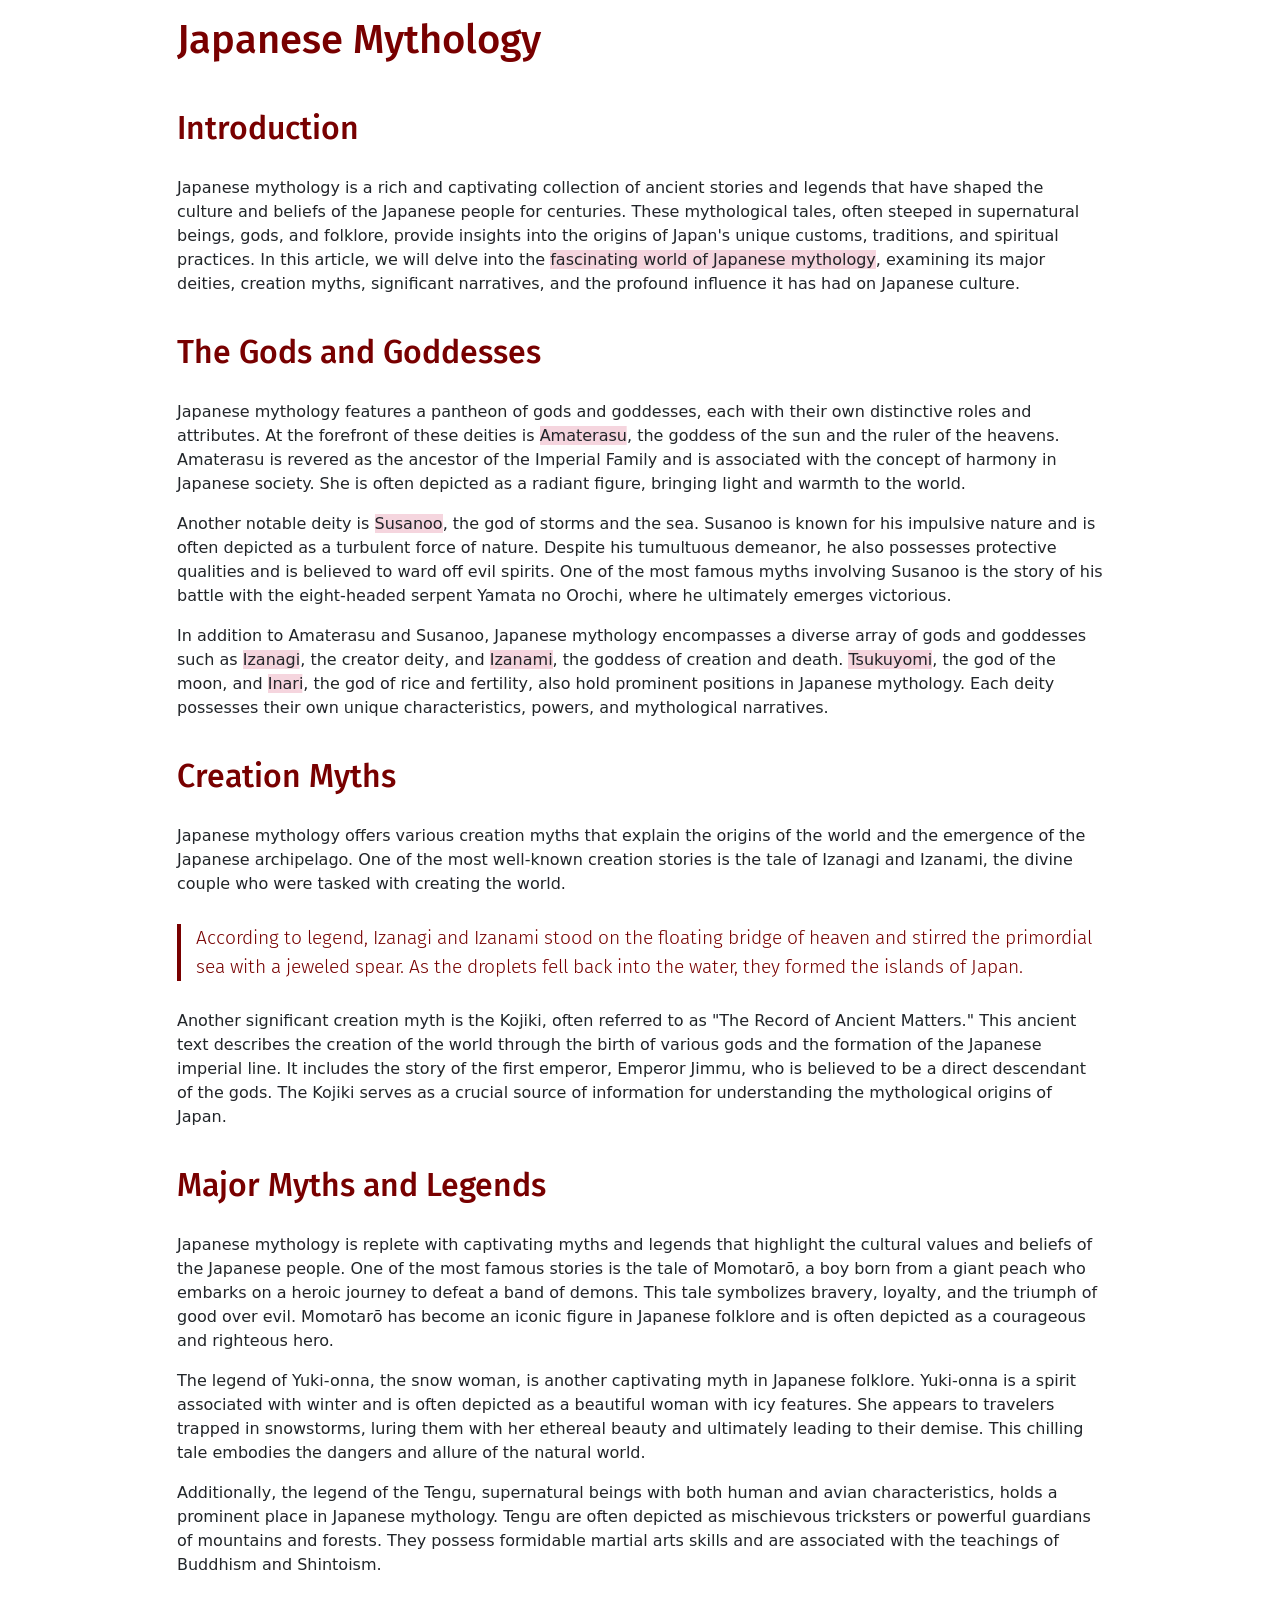
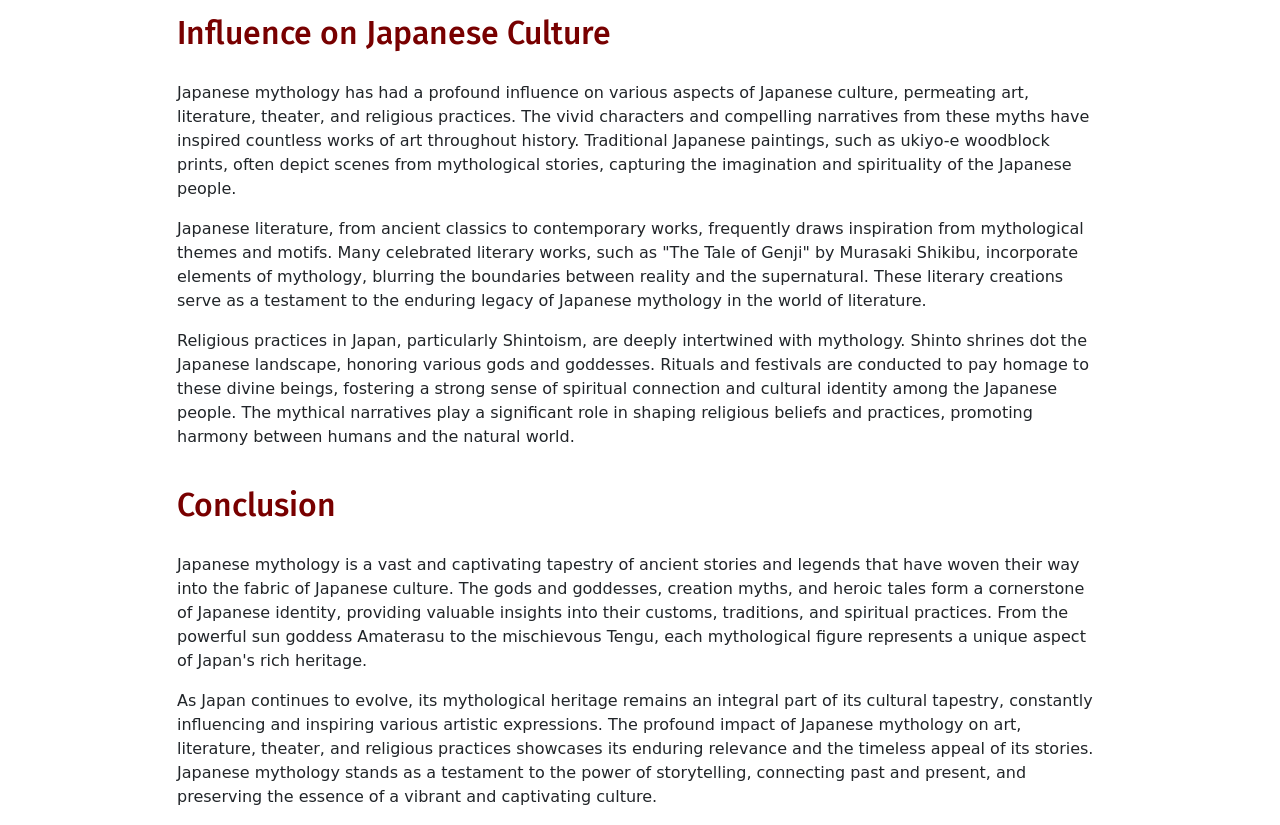
<file: Highlights/index.html>
<!DOCTYPE html>
<html lang="en">
<head>
    <meta charset="UTF-8">
    <meta http-equiv="X-UA-Compatible" content="IE=edge">
    <meta name="viewport" content="width=device-width, initial-scale=1.0">
    <link href="https://cdn.jsdelivr.net/npm/bootstrap@5.3.0-alpha3/dist/css/bootstrap.min.css" rel="stylesheet" integrity="sha384-KK94CHFLLe+nY2dmCWGMq91rCGa5gtU4mk92HdvYe+M/SXH301p5ILy+dN9+nJOZ" crossorigin="anonymous">
    <link rel="stylesheet" href="styles.css">
    <link rel="preconnect" href="https://fonts.googleapis.com">
    <link rel="preconnect" href="https://fonts.gstatic.com" crossorigin>
    <link href="https://fonts.googleapis.com/css2?family=Fira+Sans:ital,wght@0,200;0,300;0,400;0,600;1,200;1,400;1,600&display=swap" rel="stylesheet">    


    <title>Highlight</title>
</head>

<body>
    <section>
        <div class="container-fluid">
            <div class="container">
                <div class="row justify-content-center">
                    <div class="col-md-10">
                        <h1>Japanese Mythology</h1>
                        <h2>Introduction</h2>
                        <p>Japanese mythology is a rich and captivating collection of ancient stories and legends that have shaped the culture and beliefs of the Japanese people for centuries. These mythological tales, often steeped in supernatural beings, gods, and folklore, provide insights into the origins of Japan's unique customs, traditions, and spiritual practices. In this article, we will delve into the <span class="highlight highlighted">fascinating world of Japanese mythology</span>, examining its major deities, creation myths, significant narratives, and the profound influence it has had on Japanese culture.</p>
                        <h2>The Gods and Goddesses</h2>
                        <p>Japanese mythology features a pantheon of gods and goddesses, each with their own distinctive roles and attributes. At the forefront of these deities is <span class="highlight highlighted">Amaterasu</span>, the goddess of the sun and the ruler of the heavens. Amaterasu is revered as the ancestor of the Imperial Family and is associated with the concept of harmony in Japanese society. She is often depicted as a radiant figure, bringing light and warmth to the world.</p>
                        <p>Another notable deity is <span class="highlight highlighted">Susanoo</span>, the god of storms and the sea. Susanoo is known for his impulsive nature and is often depicted as a turbulent force of nature. Despite his tumultuous demeanor, he also possesses protective qualities and is believed to ward off evil spirits. One of the most famous myths involving Susanoo is the story of his battle with the eight-headed serpent Yamata no Orochi, where he ultimately emerges victorious.</p>
                        <p>In addition to Amaterasu and Susanoo, Japanese mythology encompasses a diverse array of gods and goddesses such as <span class="highlight highlighted">Izanagi</span>, the creator deity, and <span class="highlight highlighted">Izanami</span>, the goddess of creation and death. <span class="highlight highlighted">Tsukuyomi</span>, the god of the moon, and <span class="highlight highlighted">Inari</span>, the god of rice and fertility, also hold prominent positions in Japanese mythology. Each deity possesses their own unique characteristics, powers, and mythological narratives.</p>
                    </div>
                    
                    <div class="col-md-10">

                        <h2>Creation Myths</h2>
                        <p>Japanese mythology offers various creation myths that explain the origins of the world and the emergence of the Japanese archipelago. One of the most well-known creation stories is the tale of Izanagi and Izanami, the divine couple who were tasked with creating the world.</p> 
                        
                        <blockquote>According to legend, Izanagi and Izanami stood on the floating bridge of heaven and stirred the primordial sea with a jeweled spear. <span class="highlight highlighted">As the droplets fell back into the water, they formed the islands of Japan.</span></blockquote>

                        <p>Another significant creation myth is the Kojiki, often referred to as "The Record of Ancient Matters." This ancient text describes the creation of the world through the birth of various gods and the formation of the Japanese imperial line. It includes the story of the first emperor, Emperor Jimmu, who is believed to be a direct descendant of the gods. The Kojiki serves as a crucial source of information for understanding the mythological origins of Japan.</p>
                    
                    </div>

                    <div class="col-md-10">

                        <h2>Major Myths and Legends</h2>
                        <p>Japanese mythology is replete with captivating myths and legends that highlight the cultural values and beliefs of the Japanese people. One of the most famous stories is the tale of Momotarō, a boy born from a giant peach who embarks on a heroic journey to defeat a band of demons. This tale symbolizes bravery, loyalty, and the triumph of good over evil. Momotarō has become an iconic figure in Japanese folklore and is often depicted as a courageous and righteous hero.</p>
                        <p>The legend of Yuki-onna, the snow woman, is another captivating myth in Japanese folklore. Yuki-onna is a spirit associated with winter and is often depicted as a beautiful woman with icy features. She appears to travelers trapped in snowstorms, luring them with her ethereal beauty and ultimately leading to their demise. This chilling tale embodies the dangers and allure of the natural world.</p>
                        <p>Additionally, the legend of the Tengu, supernatural beings with both human and avian characteristics, holds a prominent place in Japanese mythology. Tengu are often depicted as mischievous tricksters or powerful guardians of mountains and forests. They possess formidable martial arts skills and are associated with the teachings of Buddhism and Shintoism.</p>

                    </div>

                    <div class="col-md-10">

                        <h2>Influence on Japanese Culture</h2>
                        <p>Japanese mythology has had a profound influence on various aspects of Japanese culture, permeating art, literature, theater, and religious practices. The vivid characters and compelling narratives from these myths have inspired countless works of art throughout history. Traditional Japanese paintings, such as ukiyo-e woodblock prints, often depict scenes from mythological stories, capturing the imagination and spirituality of the Japanese people.</p>
                        <p>Japanese literature, from ancient classics to contemporary works, frequently draws inspiration from mythological themes and motifs. Many celebrated literary works, such as "The Tale of Genji" by Murasaki Shikibu, incorporate elements of mythology, blurring the boundaries between reality and the supernatural. These literary creations serve as a testament to the enduring legacy of Japanese mythology in the world of literature.</p>
                        <p>Religious practices in Japan, particularly Shintoism, are deeply intertwined with mythology. Shinto shrines dot the Japanese landscape, honoring various gods and goddesses. Rituals and festivals are conducted to pay homage to these divine beings, fostering a strong sense of spiritual connection and cultural identity among the Japanese people. The mythical narratives play a significant role in shaping religious beliefs and practices, promoting harmony between humans and the natural world.</p>

                    </div>

                    <div class="col-md-10">

                        <h2>Conclusion</h2>
                        <p>Japanese mythology is a vast and captivating tapestry of ancient stories and legends that have woven their way into the fabric of Japanese culture. The gods and goddesses, creation myths, and heroic tales form a cornerstone of Japanese identity, providing valuable insights into their customs, traditions, and spiritual practices. From the powerful sun goddess Amaterasu to the mischievous Tengu, each mythological figure represents a unique aspect of Japan's rich heritage.</p>
                        <p>As Japan continues to evolve, its mythological heritage remains an integral part of its cultural tapestry, constantly influencing and inspiring various artistic expressions. The profound impact of Japanese mythology on art, literature, theater, and religious practices showcases its enduring relevance and the timeless appeal of its stories. Japanese mythology stands as a testament to the power of storytelling, connecting past and present, and preserving the essence of a vibrant and captivating culture.</p>               
                    
                    </div>

                


                
            </div>
        </div>
    </section>


    <script src="https://cdn.jsdelivr.net/npm/bootstrap@5.3.0-alpha3/dist/js/bootstrap.bundle.min.js" integrity="sha384-ENjdO4Dr2bkBIFxQpeoTz1HIcje39Wm4jDKdf19U8gI4ddQ3GYNS7NTKfAdVQSZe" crossorigin="anonymous"></script>
    <script src="main.js" defer></script>

    
</body>
</html>
</file>
<file: Highlights/styles.css>
:root{
    --text-highlight-color: #f5d5de;
    --color1: rgb(120, 0, 0);
}
@import url('https://fonts.googleapis.com/css2?family=Fira+Sans:ital,wght@0,200;0,300;0,400;0,600;1,200;1,400;1,600&display=swap');

@font-face {
    font-family: 'Fira Sans', sans-serif;
    src: url('https://fonts.googleapis.com/css2?family=Fira+Sans:ital,wght@0,200;0,300;0,400;0,600;1,200;1,400;1,600&display=swap');
}

h1, h2{
    font-family: 'Fira Sans', sans-serif;
    color: rgb(120, 0, 0, 1)!important;
    line-height: 5rem;
}
/* 
p{
    font-size: 1rem;
} */


.highlight {
    background-image: linear-gradient(90deg,rgba(255,255,255,0) 50%,var(--text-highlight-color,#fe9) 0);
    background-size: 200%;
    background-position: 0;
    transition: background-position 1.5s
}

.highlight.highlighted {
    background-position: -100%
}

blockquote {
    text-align: left;
    margin: 3% 0px;
    padding-left: 15px;
    border-left: 4px solid rgb(120, 0, 0);
    font-family: 'Fira Sans', sans-serif;
    font-weight: 300;
    font-size: 1.2rem;
    color: var(--color1);
}

@media(min-width: 64rem) {
    .content-blockquote {
        font-family:var(--font-family-display),var(--font-family-display-fallback);
        font-size: var(--font-size-80-responsive-display);
        letter-spacing: var(--font-size-80-responsive-display-letter-spacing);
        font-variation-settings: var(--font-variation-settings-display-normal-roman);
        font-feature-settings: var(--font-feature-settings-display-roman);
        margin-left: auto;
        margin-right: auto
    }
}
</file>
